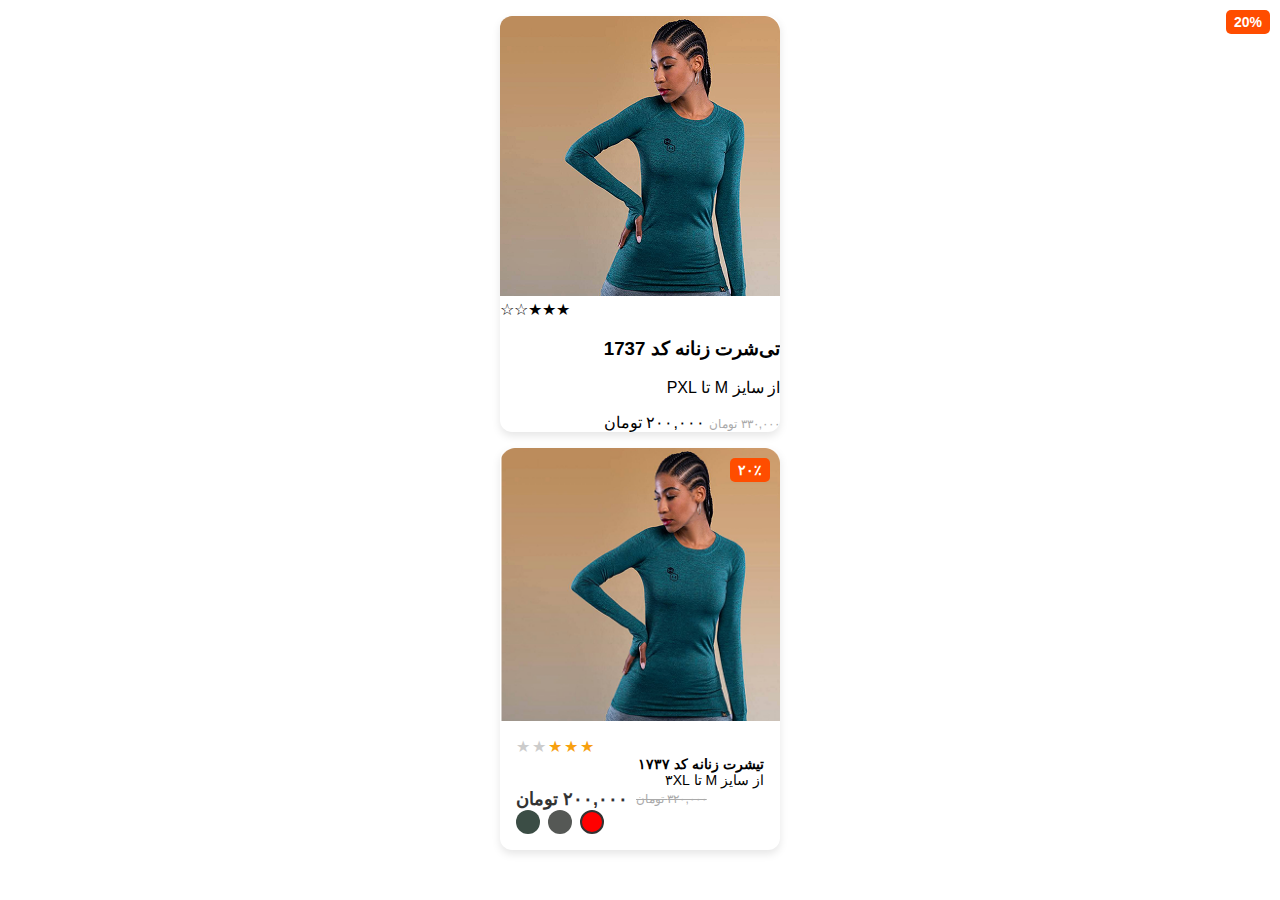
<file: test.html>
<!DOCTYPE html>
<html lang="fa" dir="rtl">
  <head>
    <meta charset="UTF-8" />
    <title>تخفیف ویژه</title>
  </head>
  <style>


/* استایل‌های پایه (Mobile-First - طرح افقی) */
.product-card {
  font-family: 'Vazirmatn', sans-serif;
  direction: rtl;
  display: flex;
  background-color: #fff;
  border-radius: 12px;
  overflow: hidden;
  box-shadow: 0 4px 8px rgba(0, 0, 0, 0.1);
  width: 90%;
  max-width: 400px;
  margin: 16px auto;
}

.product-image-container {
  flex: 1;
  position: relative;
}

.product-image {
  width: 100%;
  height: auto;
  display: block;
}

.discount-badge {
  position: absolute;
  top: 10px;
  left: 10px;
  background-color: #ff4d00;
  color: #fff;
  padding: 4px 8px;
  border-radius: 5px;
  font-size: 14px;
  font-weight: bold;
}

.product-details {
  flex: 1.5;
  padding: 12px;
  display: flex;
  flex-direction: column;
  justify-content: space-between;
}

.rating {
  display: flex;
  justify-content: flex-end;
  gap: 2px;
}

.star {
  color: #ccc;
  font-size: 16px;
}

.star.filled {
  color: #f7a00f;
}

.product-name,
.product-sizes {
  margin: 0;
  text-align: right;
  font-size: 14px;
}

.product-name {
  font-weight: bold;
}

.pricing {
  display: flex;
  justify-content: flex-end;
  align-items: center;
  gap: 8px;
}

.old-price {
  font-size: 12px;
  color: #aaa;
}

.current-price {
  font-size: 18px;
  font-weight: bold;
  color: #333;
}

.color-swatches {
  display: flex;
  justify-content: flex-end;
  gap: 8px;
}

.color-swatch {
  width: 20px;
  height: 20px;
  border-radius: 50%;
  border: 2px solid transparent;
  cursor: pointer;
}

.color-swatch.active {
  border-color: #333;
}


/* @media query برای دستگاه‌های بزرگ (تبلت و دسکتاپ) */
@media (min-width: 768px) {
  .product-card {
    flex-direction: column; /* تغییر جهت فلکس به عمودی */
    width: 280px; /* تنظیم عرض ثابت برای دسکتاپ */
  }

  .product-image-container {
    flex: none; /* غیرفعال کردن flex-grow */
  }

  .product-details {
    flex: none; /* غیرفعال کردن flex-grow */
    padding: 16px;
  }
  
  .discount-badge {
    left: auto; /* غیرفعال کردن left */
    right: 10px; /* بازگشت به گوشه بالا-راست */
  }
}
  </style>
  <body>
 <div class="product-card">
  <div class="product-image">
    <img src="./image/proud-1.png" alt="تی‌شرت زنانه">
    <span class="discount-badge">20%</span>
  </div>

  <div class="product-info">
    <div class="rating">
      ★★★☆☆
    </div>
    <h3 class="product-title">تی‌شرت زنانه کد 1737</h3>
    <p class="product-size">از سایز M تا PXL</p>
    <div class="price">
      <span class="old-price">۳۳۰,۰۰۰ تومان</span>
      <span class="new-price">۲۰۰,۰۰۰ تومان</span>
    </div>
    <div class="colors">
      <span class="color red"></span>
      <span class="color black"></span>
      <span class="color green"></span>
    </div>
  </div>
</div>


<div class="product-card">
  <div class="product-image-container">
    <img src="./image/proud-1.png" alt="تیشرت ورزشی زنانه به رنگ سبز تیره" class="product-image" loading="lazy">
    <span class="discount-badge">۲۰٪</span>
  </div>
  <div class="product-details">
    <div class="rating">
      <span class="star filled">★</span>
      <span class="star filled">★</span>
      <span class="star filled">★</span>
      <span class="star empty">★</span>
      <span class="star empty">★</span>
    </div>
    <h3 class="product-name">تیشرت زنانه کد ۱۷۳۷</h3>
    <p class="product-sizes">از سایز M تا ۳XL</p>
    <div class="pricing">
      <del class="old-price">۳۲۰,۰۰۰ تومان</del>
      <span class="current-price">۲۰۰,۰۰۰ تومان</span>
    </div>
    <div class="color-swatches">
      <div class="color-swatch active" style="background-color: #ff0000;"></div>
      <div class="color-swatch" style="background-color: #555855;"></div>
      <div class="color-swatch" style="background-color: #3b4d45;"></div>
    </div>
  </div>
</div>

  </body>
</html>
</file>
